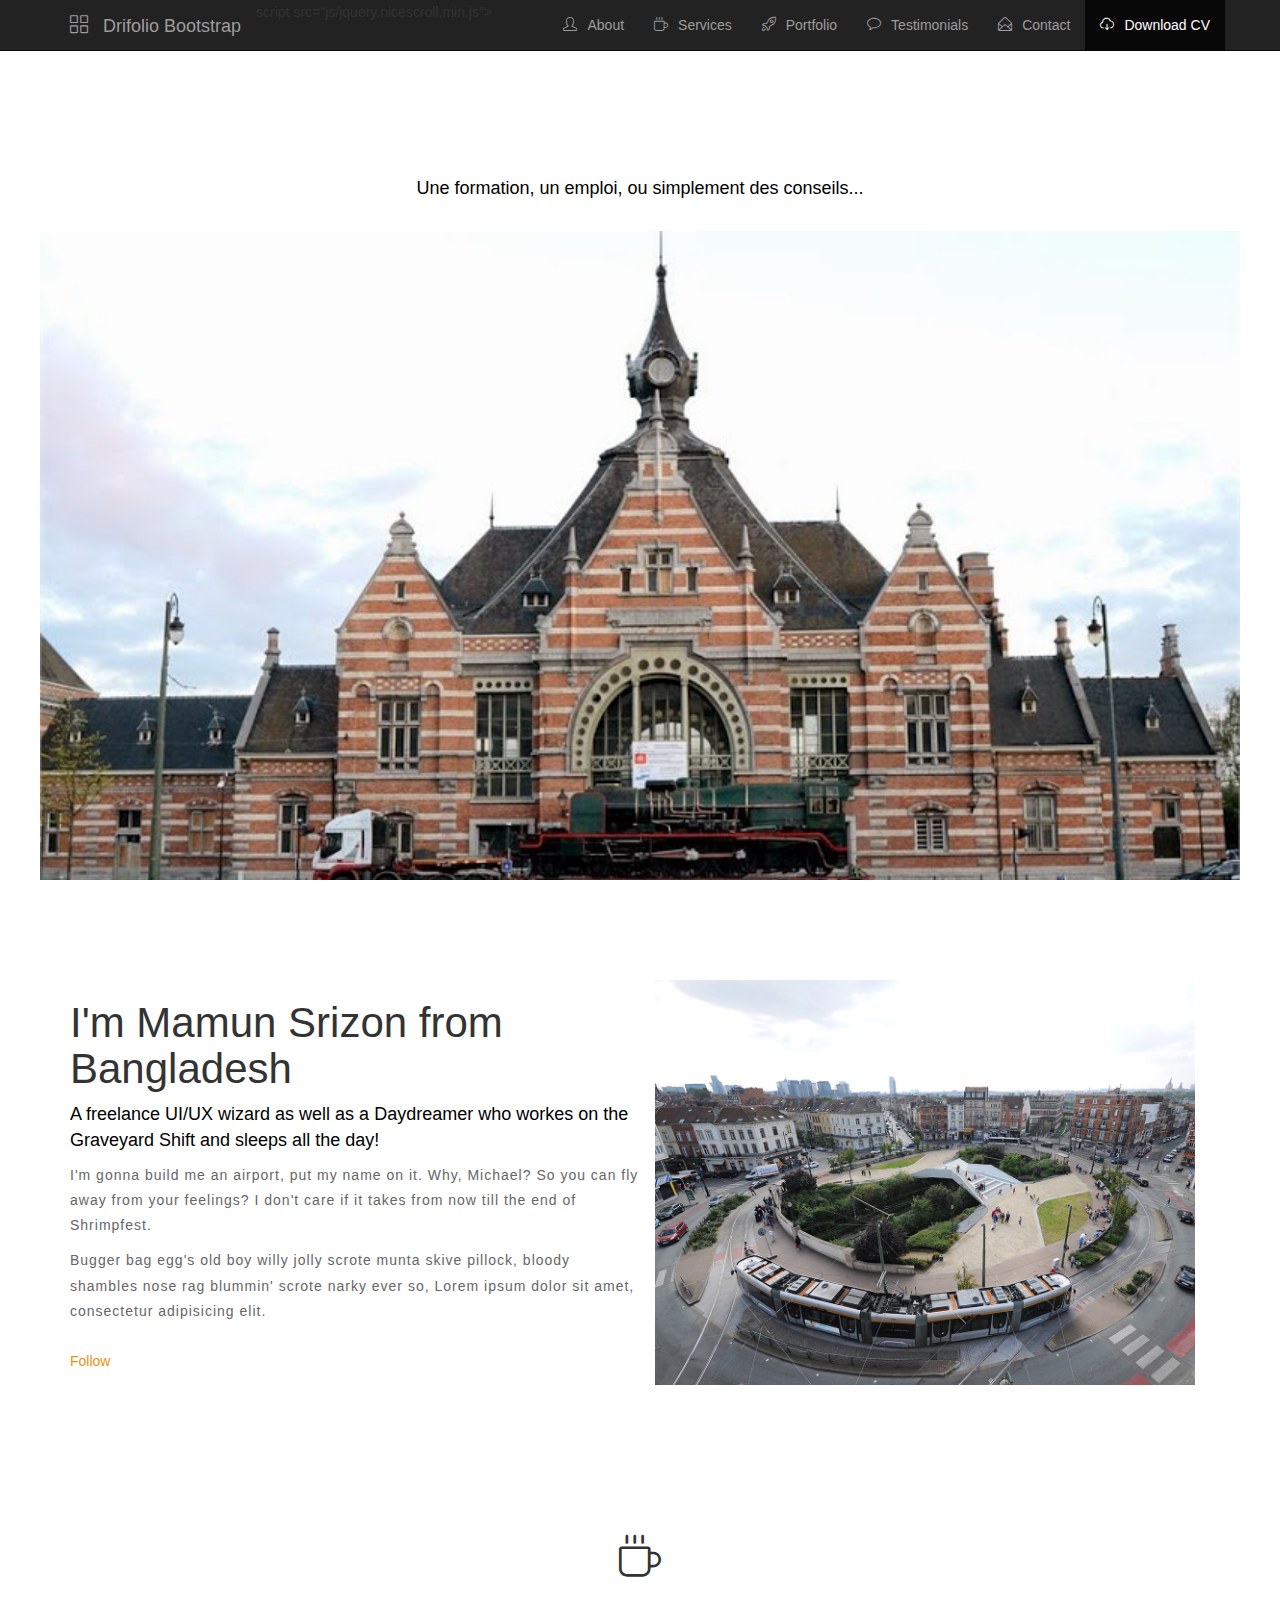
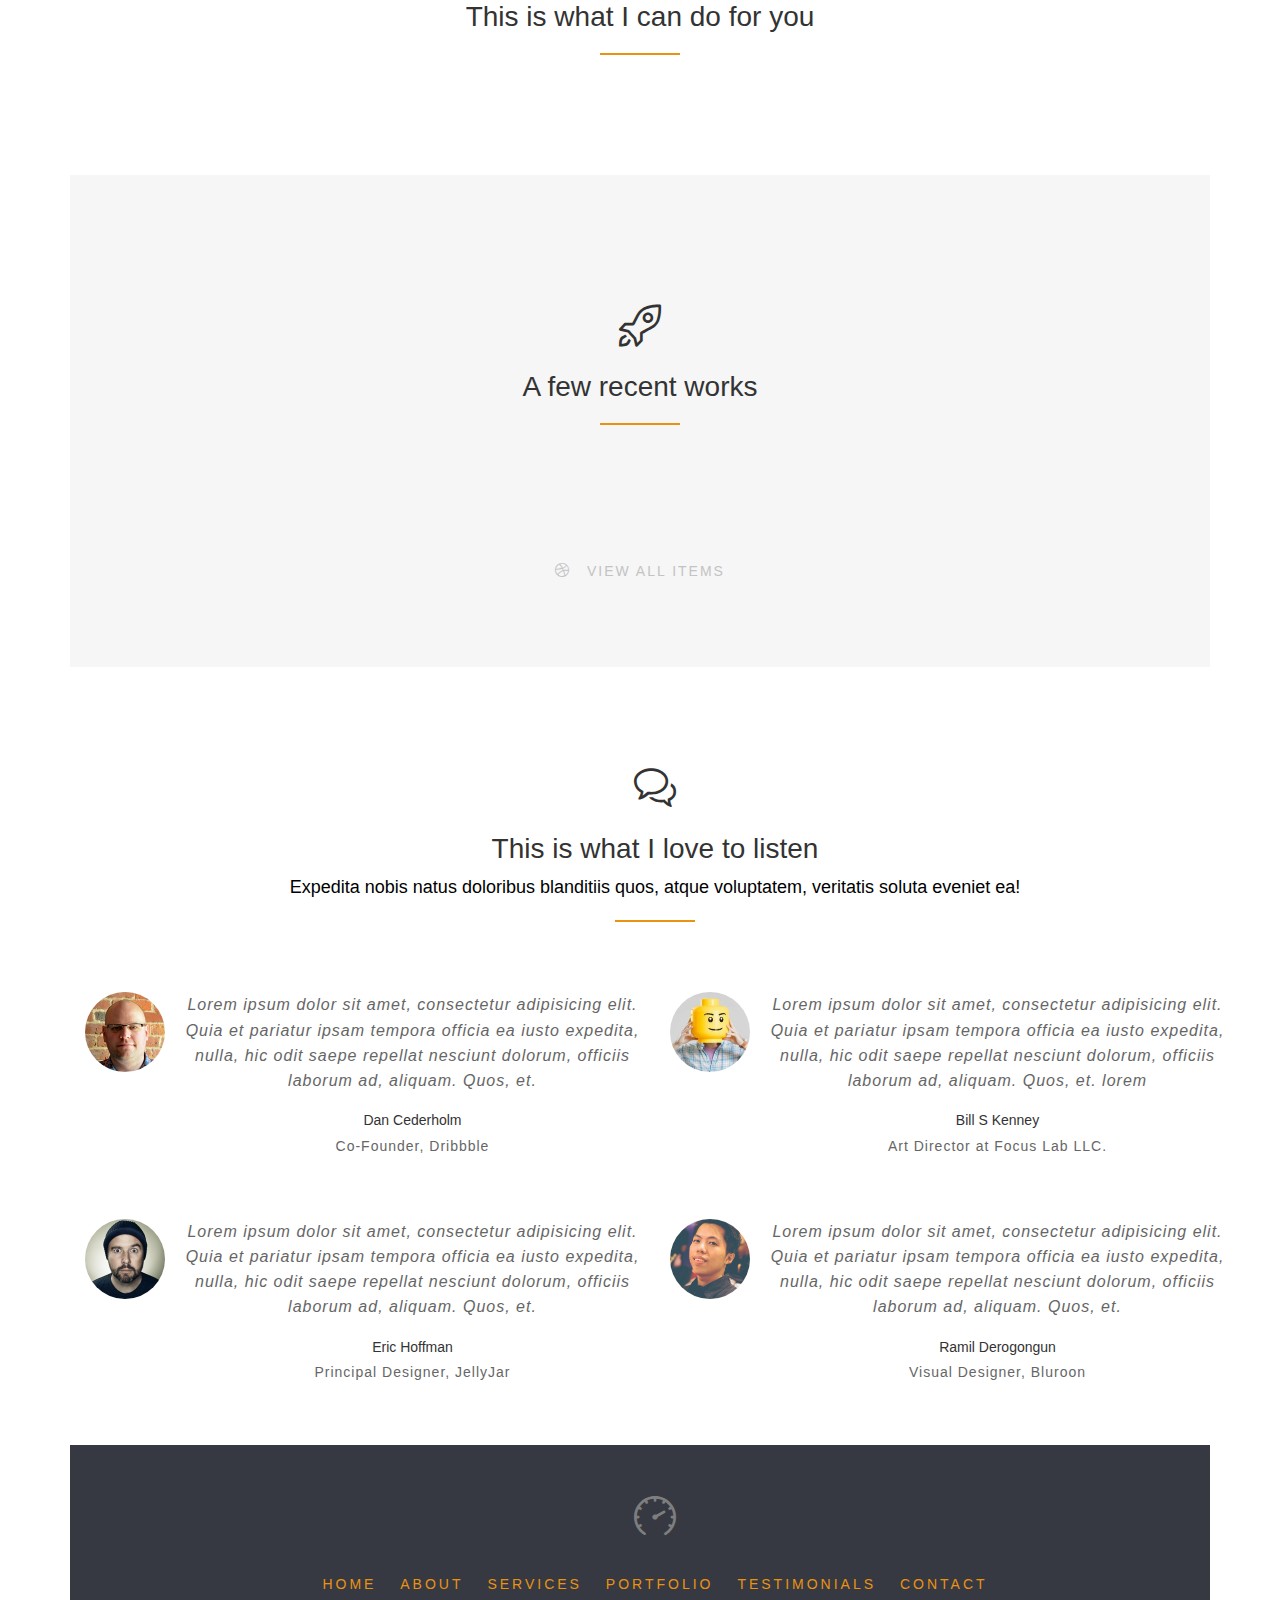
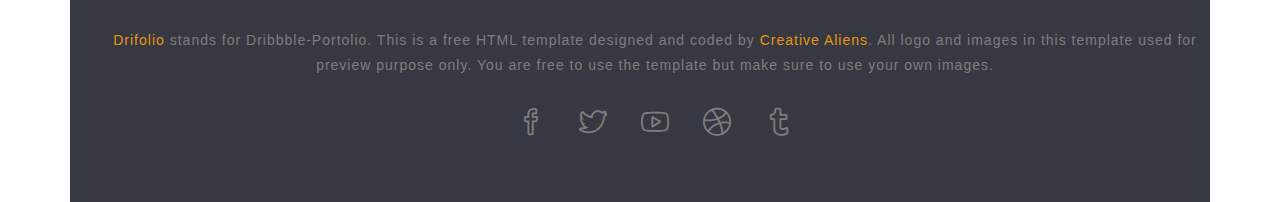
<file: offline.html>
<!DOCTYPE html>
<html lang="fr">

<head>
    <meta charset="utf-8">
    <meta http-equiv="X-UA-Compatible" content="IE=edge">
    <meta name="viewport" content="width=device-width, initial-scale=1">
    <meta name="author" content="EvenFly Team">
    <meta name="theme-color" content="#317EFB"/>
    <title>Milocs</title>

    <link rel="apple-touch-icon" sizes="144x144" href="img/apple-touch-icon-ipad-retina.png"/>
    <link rel="apple-touch-icon" sizes="114x114" href="img/apple-touch-icon-iphone-retina.png"/>
    <link rel="apple-touch-icon" sizes="72x72" href="img/apple-touch-icon-ipad.png"/>
    <link rel="apple-touch-icon" sizes="57x57" href="img/apple-touch-icon-iphone.png"/>
    <link rel="stylesheet" href="https://maxcdn.bootstrapcdn.com/bootstrap/3.3.0/css/bootstrap.min.css">
    <link rel="stylesheet" href="css/preloader.css">
    <link rel="stylesheet" href="css/style.css">
    <link rel="stylesheet" href="css/responsive.css">
    <link rel="stylesheet" href="css/animate.css">
    <link rel="stylesheet" href="css/simple-line-icons.css">
    <script src="https://oss.maxcdn.com/html5shiv/3.7.2/html5shiv.min.js"></script>
    <script src="https://oss.maxcdn.com/respond/1.4.2/respond.min.js"></script>
</head>

<body data-spy="scroll">

<header>
    <div id="hero">
        <div class="container herocontent">
            <h2 class="wow fadeInUp" data-wow-duration="2s">Mission local de Schaerbeek</h2>
            <h4 class="wow fadeInDown" data-wow-duration="3s">Une formation, un emploi, ou simplement des conseils...	 </h4>
        </div>
        <img class="heroshot wow bounceInUp" data-wow-duration="4s" src="img/SchaerbeekBuilding.jpg" alt="Featured Work">
    </div>
    <nav class="navbar navbar-inverse navbar-fixed-top" role="navigation">
        <div class="container">

            <div class="navbar-header">script src="js/jquery.nicescroll.min.js"></script>
                <script src="js/jribbble.min.js"></script>
                <script src="js/drifolio.js"></script>
                <button type="button" class="navbar-toggle" data-toggle="collapse" data-target=".navbar-collapse">
                    <span class="sr-only">Toggle navigation</span>
                    <span class="icon-bar"></span>
                    <span class="icon-bar"></span>
                    <span class="icon-bar"></span>
                </button>

                <a class="navbar-brand" href="#hero">
                    <!-- Replace Drifolio Bootstrap with your Site Name and remove icon-grid to remove the placeholder icon -->
                    <span class="brandicon icon-grid"></span>
                    <span class="brandname">Drifolio Bootstrap</span>
                </a>
            </div>

            <div class="collapse navbar-collapse">
                <ul class="nav navbar-nav navbar-right">
                    <!--YOUR NAVIGATION ITEMS STRAT BELOW-->
                    <li><a href="#about"><span class="btnicon icon-user"></span>About</a></li>
                    <li><a href="#services"><span class="btnicon icon-cup"></span>Services</a></li>
                    <li><a href="#portfolio"><span class="btnicon icon-rocket"></span>Portfolio</a></li>
                    <li><a href="#testimonials"><span class="btnicon icon-bubble"></span>Testimonials</a></li>

                    <!--don't forget to replace the email address below with yours-->
                    <li><a href="mailto:you@yourmail.com"><span class="btnicon icon-envelope-open"></span>Contact</a></li>
                    <li class="active"><a href=""><span class="btnicon icon-cloud-download"></span>Download CV</a></li>
                </ul>

            </div>

        </div>
    </nav>

</header>
<div id="about" class="container">

    <div class="col-md-6">
        <div class="row">
            <h2 class="wow fadeInDown" data-wow-duration="2s">I'm Mamun Srizon from Bangladesh</h2>

            <h4 class="wow fadeInUp" data-wow-duration="3s">A freelance UI/UX wizard as well as a Daydreamer who workes on the Graveyard Shift and sleeps all the day!</h4>

            <p class="wow fadeInDown" data-wow-duration="3s">I'm gonna build me an airport, put my name on it. Why, Michael? So you can fly away from your feelings? I don't care if it takes from now till the end of Shrimpfest.</p>
            <p class="wow fadeInDown" data-wow-duration="3s">Bugger bag egg's old boy willy jolly scrote munta skive pillock, bloody shambles nose rag blummin' scrote narky ever so, Lorem ipsum dolor sit amet, consectetur adipisicing elit.</p>

            <a class="dribbble-follow-button wow bounce" href="http://dribbble.com/srizon">Follow</a>
        </div>
    </div>


    <div class="col-md-6 wow fadeInUp myphoto" data-wow-duration="4s">
        <img src="img/tram.jpg" alt="Mamun Srizon">
    </div>

</div>
<div id="services" class="container">

    <div class="sectionhead  row wow fadeInUp">
        <span class="bigicon icon-cup "></span>
        <h3>This is what I can do for you</h3>
        <hr class="separetor">
    </div>

    <div id="portfolio">
        <div class="sectionhead wow bounceInUp" data-wow-duration="2s">
            <span class="bigicon icon-rocket"></span>
            <h3>A few recent works</h3>
            <hr class="separetor">
        </div>

        <div class="portfolioitems container">
            <div class="row">
                <ul class="shots"></ul>
            </div>
        </div>



        <a class="btn btn-default wow fadeInUp" href="http://dribbble.com/srizon" role="button">
            <span class="btnicon icon-social-dribbble"></span>
            <span class="button_text">View all items</span>
        </a>
    </div>
    <div id="testimonials" class="container">
        <div class="sectionhead wow bounceInUp" data-wow-duration="2s">
            <span class="bigicon icon-bubbles"></span>
            <h3>This is what I love to listen</h3>
            <h4>Expedita nobis natus doloribus blanditiis quos, atque voluptatem, veritatis soluta eveniet ea!</h4>
            <hr class="separetor">
        </div>

        <div class="row">
            <!-- 1ST TESTIMONIAL ITEM -->
            <div class="col-md-6 wow bounceIn" data-wow-duration="2s">
                <div class="clientsphoto">
                    <img src="img/dan.jpg" alt="Dan">
                </div>

                <div class="quote">
                    <blockquote>
                        <p>Lorem ipsum dolor sit amet, consectetur adipisicing elit. Quia et pariatur ipsam tempora officia ea iusto expedita, nulla, hic odit saepe repellat nesciunt dolorum, officiis laborum ad, aliquam. Quos, et.</p>
                    </blockquote>
                    <h5>Dan Cederholm</h5>
                    <p>Co-Founder, Dribbble</p>
                </div>
            </div>
            <div class="col-md-6 wow bounceIn" data-wow-duration="3s">
                <div class="clientsphoto">
                    <img src="img/bill.jpg" alt="Bill">
                </div>

                <div class="quote">
                    <blockquote>
                        <p>Lorem ipsum dolor sit amet, consectetur adipisicing elit. Quia et pariatur ipsam tempora officia ea iusto expedita, nulla, hic odit saepe repellat nesciunt dolorum, officiis laborum ad, aliquam. Quos, et. lorem</p>
                    </blockquote>
                    <h5>Bill S Kenney</h5>
                    <p>Art Director at Focus Lab LLC.</p>
                </div>
            </div>
            <div class="col-md-6 wow bounceIn" data-wow-duration="3s">
                <div class="clientsphoto">
                    <img src="img/eric.png" alt="Eric">
                </div>

                <div class="quote">
                    <blockquote>
                        <p>Lorem ipsum dolor sit amet, consectetur adipisicing elit. Quia et pariatur ipsam tempora officia ea iusto expedita, nulla, hic odit saepe repellat nesciunt dolorum, officiis laborum ad, aliquam. Quos, et.</p>
                    </blockquote>
                    <h5>Eric Hoffman</h5>
                    <p>Principal Designer, JellyJar</p>
                </div>
            </div>
            <!-- 4TH TESTIMONIAL ITEM -->
            <div class="col-md-6 wow bounceIn" data-wow-duration="2s">
                <div class="clientsphoto">
                    <img src="img/ramil.jpg" alt="Ramil">
                </div>

                <div class="quote">
                    <blockquote>
                        <p>Lorem ipsum dolor sit amet, consectetur adipisicing elit. Quia et pariatur ipsam tempora officia ea iusto expedita, nulla, hic odit saepe repellat nesciunt dolorum, officiis laborum ad, aliquam. Quos, et.</p>
                    </blockquote>
                    <h5>Ramil Derogongun</h5>
                    <p>Visual Designer, Bluroon</p>
                </div>
            </div>
        </div>
    </div>
    <footer>
        <div class="container">
            <span class="bigicon icon-speedometer "></span>

            <div class="footerlinks">
                <!-- FOOTER LINKS START -->
                <ul>
                    <li><a href="#hero">Home</a></li>
                    <li><a href="#about">About</a></li>
                    <li><a href="#services">Services</a></li>
                    <li><a href="#portfolio">Portfolio</a></li>
                    <li><a href="#testimonials">Testimonials</a></li>

                    <li><a href="mailto:you@yourmail.com">Contact</a></li>
                </ul>
            </div>

            <div class="copyright">
                <p><a href="#">Drifolio</a> stands for Dribbble-Portolio. This is a free HTML template designed and coded by <a href="http://creativealiens.com">Creative Aliens</a>. All logo and images in this template used for preview purpose only. You are free to use the template but make sure to use your own images.</p>
            </div>

            <div class="footersocial wow fadeInUp" data-wow-duration="3s">
                <ul>
                    <li><a href="http://facebook.com/MamunSrizon"><span class="icon-social-facebook"></span></a></li>
                    <li><a href="http://twitter.com/MamunSrizon"><span class="icon-social-twitter"></span></a></li>
                    <li><a href="#"><span class="icon-social-youtube"></span></a></li>
                    <li><a href="http://dribbble.com/srizon"><span class="icon-social-dribbble"></span></a></li>
                    <li><a href="#"><span class="icon-social-tumblr"></span></a></li>
                </ul>
            </div>
        </div>
    </footer>

    <script>
        UpUp.start({
            'content-url': 'offline.html',
            'assets':['style.css']
        });
    </script>
</body>
</html>
</file>
<file: css/preloader.css>
@charset "utf-8";
 body {
    overflow: hidden;
    margin: auto;
}

/* Preloader */
#preloader {
    position: fixed;
    top: 0;
    left: 0;
    right: 0;
    bottom: 0;
    background-color: #363942; /* preloader background color */
    z-index: 99; /* makes sure it stays on top */
}

#status {
    color: #fff;
    font-size: 6em;
    text-align: center;
    position: absolute;
    width: 200px;
    height: 200px;
    left: 50%; /* centers the loading animation horizontally one the screen */
    top: 55%; /* centers the loading animation vertically one the screen */
    background-repeat: no-repeat;
    background-position: center;
    margin: -100px 0 0 -100px; /* is width and height divided by two */
}
</file>
<file: css/style.css>
*{	-webkit-transition: .7s ease-out;
 	-moz-transition: .7s ease-out;
 	-o-transition:  .7s ease-out;
 	transition: .7s ease-out;
    list-style: none;
}

/*================================
TYPOGRAPHY
================================*/
body {
    font-family: 'Raleway', sans-serif;
    line-height: 1.8em;
}

.bigicon {font-size: 3em;}
h2{font-size: 42px;}
h3{font-size: 28px;}
h4{font-size: 18px; line-height: 1.4em;
    color: #000;}
p{
    letter-spacing: 1px;
    color: #666;
    font-weight: lighter;
}


/*================================
DEFAULT STYLE & FORMATING
================================*/
ul{padding: 0;}
a{color: #ea9312}
a:hover{color: #c3c3c3; text-decoration: none;}
img{max-width: 100%;}

#services{text-align: center;}
.col-md-4, .col-md-6{padding-bottom: 50px;}
.col-md-3 {padding: 0;}

.sectionhead{
    text-align: center;
    padding-top: 100px;
    padding-bottom: 50px;
}

hr.separetor{
    width: 80px;
    color: #363942;
    border-top: 2px solid #ea9312;
}


.btn-default{
    background: none;
    border: none;
    text-transform: uppercase;
    margin: 50px 0;
    color: #c3c3c3;
    letter-spacing: 2px;
}

.btn-default:hover{
    background: none;
    color: #ea9312;
}

.btnicon, .brandicon{
    margin-right: 10px;
}


/*================================
HERO AREA
================================*/
#hero{
    color: #fff;
    text-align: center;

    background-size: cover;
    max-height: 880px;
    overflow: hidden;
}

.herocontent{
    padding-top: 100px;
    width: 100%;
    max-width: 900px;
}
.heroshot{
    margin-top: 20px;
    width: 100%;
    max-width: 1200px;
}

/*================================
CLIENTS SECTION
================================*/
#clients{
    padding-top: 30px;
}
#clients h4{
    padding-top: 10px;
}

#clients .col-md-4{
    padding-bottom: 0;
}

#clients ul{float: right}

#clients li{
    display: inline;
    margin-right: 35px;
}

#clients li:last-child{
    margin-right: 0px;
}


/*================================
ABOUT SECTION
================================*/
#about{padding-top: 100px;}

.myapps{margin-top: 25px;}
.myapps li{display: inline}
.myapps li img{
    width: 30px;
}

/*================================
PORTFOLIO SECTION
================================*/
#portfolio{
    background: #f6f6f6;
    margin-top: 50px;
    padding: 30px 0;
    text-align: center;
}



#portfolio img{    
    border: 5px solid #fff;
}

/*================================
TESTIMONIAL SECTION
================================*/

.clientsphoto img{
    width: 80px;
    float: left;
    margin-right: 20px;
    border-radius: 50%;
}

.clientsphoto img:hover{
    border-radius: 15%;
}

blockquote{
    margin: 0;
    padding: 0 0 10px 0;
    border: none;
}

blockquote p{   
    font-style: italic;
    font-size: 16px;
}

.quote{overflow: hidden}
.quote h5{margin-bottom: 5px;}


/*================================
FOOTER SECTION
================================*/

footer{
    text-align: center;
    padding: 50px 0;
    background: #363942;
}

footer p, footer .bigicon {color: #7e7e7e;}

.footerlinks{margin: 30px 0;}
.footerlinks li{
    display: inline;
    padding: 10px;
    text-transform: uppercase;
    letter-spacing: 3px;
}

.footersocial {margin-top: 30px;}

.footersocial li{
    display:inline;
    padding: 0 15px;
    font-size: 2em;
}

.footersocial li a {color: #7e7e7e;}
.footersocial li a:hover {color: #ea9312;}

/*================================
FOLLOW BUTTON
================================*/
.dribbble-follow-button {
	display: inline-block;
    margin-top: 15px;
}

.dribbble-follow-button .label, .dribbble-follow-button .count {
    font: bold 11px/18px 'Helvetica Neue', Helvetica, Arial, sans-serif;
    color: #333;
    border: 1px solid #ccc;
    text-decoration: none;
    display: inline-block;
    position: relative;
    border-radius: 3px;
}

.dribbble-follow-button .label {
    padding: 0 3px 0 1px;
    white-space: nowrap;
    background: #e3e3e3;
    background: linear-gradient(top, white, #dedede);
}

.dribbble-follow-button .label i {
    height: 18px;
    width: 18px;
    float: left;
    background: url(../img/icon.png) no-repeat top left;
}

.dribbble-follow-button .label:hover {
    border-color: #bbb;
    background: #fff;
    color: #333;
}

.dribbble-follow-button .label:active {            
     box-shadow: 0 1px 5px rgba(0,0,0,.15) inset;
}

.dribbble-follow-button .count {
    margin-left: 5px;
    padding: 0 3px;
    color: #333;
    border-color: #bbb;
    font-weight: normal;
    background: white;
}

.dribbble-follow-button .count:hover {
    text-decoration: underline;
}

.dribbble-follow-button .count > * {
	top: 50%;
	left: 0;
	margin: -4px 0 0 -4px;
	border: 4px solid transparent;
	border-right-color: #aaa;
	border-left: 0;
	position: absolute;
}

.dribbble-follow-button .count u {
    margin-left: -3px;
    border-right-color: white;
}


@media (max-width: 767px){
    .shots img{margin-bottom: 15px; max-width: 90%}
}
</file>
<file: css/responsive.css>
/* Medium Devices, Desktops */
@media only screen and (max-width : 1024px) {    
    /*HREO AREA */
    #hero{max-height: 660px;}    
    
    /* FEATURED CLIENTS SECTION*/
    #clients img{height: 50px;}
}

/* Small Devices, Tablets */
@media only screen and (max-width : 980px) {
    
    /*HREO AREA */
    #hero{height: 540px;}
    
    /*ABOUT SECTION*/
    #about{padding-top: 40px;}
    
    /* FEATURED CLIENTS SECTION*/
    #clients {text-align: center;}
    #clients img{height: 40px;}
    #clients ul{float: none;}
    #clients h4 {display: none;}
    
    /* PORTFOLIO SECTION */
    #shotsByPlayerId li{width: 47%;}
    #shotsByPlayerId li:first-child{width: 97%;}
    
    .myphoto{text-align: center;}

    /*COLLUPSABLE NAVIGATION MENU*/
    .navbar-header {float: none;}
    .navbar-left,.navbar-right {float: none !important;}
    .navbar-toggle {display: block;}
    .navbar-collapse.collapse {display: none!important;}
	.navbar-nav>li {
        float: none;
        padding-left: 30px;
        overflow: hidden;
    }
    .collapse.in{display:block !important;}
}


/* Mobile Devices */
@media only screen and (max-width : 640px) {
    
    h2 {font-size: 1.9em;}
    h3{font-size: 1.5em}
    h4{font-size: 1.1em;}
    
    
    .myphoto{display: none;}

    
    /*Hero area*/
    #hero{height: 400px;}    
    .herocontent{padding-top: 30px;}
    
    /*About section*/
    #about{text-align: center;}
    
    /*Portfolio*/
    #shotsByPlayerId li {width: 96%;}
    
    /*Footer*/
    .footerlinks li{display: none;}       
}

/* Smaller Mobile Devices */
@media only screen and (max-width : 480px) {
    #hero{height: 320px;}    
    #clients {display: none;}
    .footersocial li{font-size: 1.5em}
}

/* Smallest Mobile Devices */
@media only screen and (max-width : 320px) {
    #hero{height: 480px;}
    .herocontent{padding-top: 100px; padding-bottom: 30px;}

}
</file>
<file: css/simple-line-icons.css>
@font-face {
	font-family: 'Simple-Line-Icons';
	src:url('../fonts/Simple-Line-Icons.eot');
	src:url('../fonts/Simple-Line-Icons.eot?#iefix') format('embedded-opentype'),
		url('../fonts/Simple-Line-Icons.woff') format('woff'),
		url('../fonts/Simple-Line-Icons.ttf') format('truetype'),
		url('../fonts/Simple-Line-Icons.svg#Simple-Line-Icons') format('svg');
	font-weight: normal;
	font-style: normal;
}

/* Use the following CSS code if you want to use data attributes for inserting your icons */
[data-icon]:before {
	font-family: 'Simple-Line-Icons';
	content: attr(data-icon);
	speak: none;
	font-weight: normal;
	font-variant: normal;
	text-transform: none;
	line-height: 1;
	-webkit-font-smoothing: antialiased;
	-moz-osx-font-smoothing: grayscale;
}

/* Use the following CSS code if you want to have a class per icon */
/*
Instead of a list of all class selectors,
you can use the generic selector below, but it's slower:
[class*="icon-"] {
*/
.icon-user-female, .icon-user-follow, .icon-user-following, .icon-user-unfollow, .icon-trophy, .icon-screen-smartphone, .icon-screen-desktop, .icon-plane, .icon-notebook, .icon-moustache, .icon-mouse, .icon-magnet, .icon-energy, .icon-emoticon-smile, .icon-disc, .icon-cursor-move, .icon-crop, .icon-credit-card, .icon-chemistry, .icon-user, .icon-speedometer, .icon-social-youtube, .icon-social-twitter, .icon-social-tumblr, .icon-social-facebook, .icon-social-dropbox, .icon-social-dribbble, .icon-shield, .icon-screen-tablet, .icon-magic-wand, .icon-hourglass, .icon-graduation, .icon-ghost, .icon-game-controller, .icon-fire, .icon-eyeglasses, .icon-envelope-open, .icon-envelope-letter, .icon-bell, .icon-badge, .icon-anchor, .icon-wallet, .icon-vector, .icon-speech, .icon-puzzle, .icon-printer, .icon-present, .icon-playlist, .icon-pin, .icon-picture, .icon-map, .icon-layers, .icon-handbag, .icon-globe-alt, .icon-globe, .icon-frame, .icon-folder-alt, .icon-film, .icon-feed, .icon-earphones-alt, .icon-earphones, .icon-drop, .icon-drawer, .icon-docs, .icon-directions, .icon-direction, .icon-diamond, .icon-cup, .icon-compass, .icon-call-out, .icon-call-in, .icon-call-end, .icon-calculator, .icon-bubbles, .icon-briefcase, .icon-book-open, .icon-basket-loaded, .icon-basket, .icon-bag, .icon-action-undo, .icon-action-redo, .icon-wrench, .icon-umbrella, .icon-trash, .icon-tag, .icon-support, .icon-size-fullscreen, .icon-size-actual, .icon-shuffle, .icon-share-alt, .icon-share, .icon-rocket, .icon-question, .icon-pie-chart, .icon-pencil, .icon-note, .icon-music-tone-alt, .icon-music-tone, .icon-microphone, .icon-loop, .icon-logout, .icon-login, .icon-list, .icon-like, .icon-home, .icon-grid, .icon-graph, .icon-equalizer, .icon-dislike, .icon-cursor, .icon-control-start, .icon-control-rewind, .icon-control-play, .icon-control-pause, .icon-control-forward, .icon-control-end, .icon-calendar, .icon-bulb, .icon-bar-chart, .icon-arrow-up, .icon-arrow-right, .icon-arrow-left, .icon-arrow-down, .icon-ban, .icon-bubble, .icon-camcorder, .icon-camera, .icon-check, .icon-clock, .icon-close, .icon-cloud-download, .icon-cloud-upload, .icon-doc, .icon-envelope, .icon-eye, .icon-flag, .icon-folder, .icon-heart, .icon-info, .icon-key, .icon-link, .icon-lock, .icon-lock-open, .icon-magnifier, .icon-magnifier-add, .icon-magnifier-remove, .icon-paper-clip, .icon-paper-plane, .icon-plus, .icon-pointer, .icon-power, .icon-refresh, .icon-reload, .icon-settings, .icon-star, .icon-symbol-female, .icon-symbol-male, .icon-target, .icon-volume-1, .icon-volume-2, .icon-volume-off, .icon-users {
	font-family: 'Simple-Line-Icons';
	speak: none;
	font-style: normal;
	font-weight: normal;
	font-variant: normal;
	text-transform: none;
	line-height: 1;
	-webkit-font-smoothing: antialiased;
}
.icon-user-female:before {
	content: "\e000";
}
.icon-user-follow:before {
	content: "\e002";
}
.icon-user-following:before {
	content: "\e003";
}
.icon-user-unfollow:before {
	content: "\e004";
}
.icon-trophy:before {
	content: "\e006";
}
.icon-screen-smartphone:before {
	content: "\e010";
}
.icon-screen-desktop:before {
	content: "\e011";
}
.icon-plane:before {
	content: "\e012";
}
.icon-notebook:before {
	content: "\e013";
}
.icon-moustache:before {
	content: "\e014";
}
.icon-mouse:before {
	content: "\e015";
}
.icon-magnet:before {
	content: "\e016";
}
.icon-energy:before {
	content: "\e020";
}
.icon-emoticon-smile:before {
	content: "\e021";
}
.icon-disc:before {
	content: "\e022";
}
.icon-cursor-move:before {
	content: "\e023";
}
.icon-crop:before {
	content: "\e024";
}
.icon-credit-card:before {
	content: "\e025";
}
.icon-chemistry:before {
	content: "\e026";
}
.icon-user:before {
	content: "\e005";
}
.icon-speedometer:before {
	content: "\e007";
}
.icon-social-youtube:before {
	content: "\e008";
}
.icon-social-twitter:before {
	content: "\e009";
}
.icon-social-tumblr:before {
	content: "\e00a";
}
.icon-social-facebook:before {
	content: "\e00b";
}
.icon-social-dropbox:before {
	content: "\e00c";
}
.icon-social-dribbble:before {
	content: "\e00d";
}
.icon-shield:before {
	content: "\e00e";
}
.icon-screen-tablet:before {
	content: "\e00f";
}
.icon-magic-wand:before {
	content: "\e017";
}
.icon-hourglass:before {
	content: "\e018";
}
.icon-graduation:before {
	content: "\e019";
}
.icon-ghost:before {
	content: "\e01a";
}
.icon-game-controller:before {
	content: "\e01b";
}
.icon-fire:before {
	content: "\e01c";
}
.icon-eyeglasses:before {
	content: "\e01d";
}
.icon-envelope-open:before {
	content: "\e01e";
}
.icon-envelope-letter:before {
	content: "\e01f";
}
.icon-bell:before {
	content: "\e027";
}
.icon-badge:before {
	content: "\e028";
}
.icon-anchor:before {
	content: "\e029";
}
.icon-wallet:before {
	content: "\e02a";
}
.icon-vector:before {
	content: "\e02b";
}
.icon-speech:before {
	content: "\e02c";
}
.icon-puzzle:before {
	content: "\e02d";
}
.icon-printer:before {
	content: "\e02e";
}
.icon-present:before {
	content: "\e02f";
}
.icon-playlist:before {
	content: "\e030";
}
.icon-pin:before {
	content: "\e031";
}
.icon-picture:before {
	content: "\e032";
}
.icon-map:before {
	content: "\e033";
}
.icon-layers:before {
	content: "\e034";
}
.icon-handbag:before {
	content: "\e035";
}
.icon-globe-alt:before {
	content: "\e036";
}
.icon-globe:before {
	content: "\e037";
}
.icon-frame:before {
	content: "\e038";
}
.icon-folder-alt:before {
	content: "\e039";
}
.icon-film:before {
	content: "\e03a";
}
.icon-feed:before {
	content: "\e03b";
}
.icon-earphones-alt:before {
	content: "\e03c";
}
.icon-earphones:before {
	content: "\e03d";
}
.icon-drop:before {
	content: "\e03e";
}
.icon-drawer:before {
	content: "\e03f";
}
.icon-docs:before {
	content: "\e040";
}
.icon-directions:before {
	content: "\e041";
}
.icon-direction:before {
	content: "\e042";
}
.icon-diamond:before {
	content: "\e043";
}
.icon-cup:before {
	content: "\e044";
}
.icon-compass:before {
	content: "\e045";
}
.icon-call-out:before {
	content: "\e046";
}
.icon-call-in:before {
	content: "\e047";
}
.icon-call-end:before {
	content: "\e048";
}
.icon-calculator:before {
	content: "\e049";
}
.icon-bubbles:before {
	content: "\e04a";
}
.icon-briefcase:before {
	content: "\e04b";
}
.icon-book-open:before {
	content: "\e04c";
}
.icon-basket-loaded:before {
	content: "\e04d";
}
.icon-basket:before {
	content: "\e04e";
}
.icon-bag:before {
	content: "\e04f";
}
.icon-action-undo:before {
	content: "\e050";
}
.icon-action-redo:before {
	content: "\e051";
}
.icon-wrench:before {
	content: "\e052";
}
.icon-umbrella:before {
	content: "\e053";
}
.icon-trash:before {
	content: "\e054";
}
.icon-tag:before {
	content: "\e055";
}
.icon-support:before {
	content: "\e056";
}
.icon-size-fullscreen:before {
	content: "\e057";
}
.icon-size-actual:before {
	content: "\e058";
}
.icon-shuffle:before {
	content: "\e059";
}
.icon-share-alt:before {
	content: "\e05a";
}
.icon-share:before {
	content: "\e05b";
}
.icon-rocket:before {
	content: "\e05c";
}
.icon-question:before {
	content: "\e05d";
}
.icon-pie-chart:before {
	content: "\e05e";
}
.icon-pencil:before {
	content: "\e05f";
}
.icon-note:before {
	content: "\e060";
}
.icon-music-tone-alt:before {
	content: "\e061";
}
.icon-music-tone:before {
	content: "\e062";
}
.icon-microphone:before {
	content: "\e063";
}
.icon-loop:before {
	content: "\e064";
}
.icon-logout:before {
	content: "\e065";
}
.icon-login:before {
	content: "\e066";
}
.icon-list:before {
	content: "\e067";
}
.icon-like:before {
	content: "\e068";
}
.icon-home:before {
	content: "\e069";
}
.icon-grid:before {
	content: "\e06a";
}
.icon-graph:before {
	content: "\e06b";
}
.icon-equalizer:before {
	content: "\e06c";
}
.icon-dislike:before {
	content: "\e06d";
}
.icon-cursor:before {
	content: "\e06e";
}
.icon-control-start:before {
	content: "\e06f";
}
.icon-control-rewind:before {
	content: "\e070";
}
.icon-control-play:before {
	content: "\e071";
}
.icon-control-pause:before {
	content: "\e072";
}
.icon-control-forward:before {
	content: "\e073";
}
.icon-control-end:before {
	content: "\e074";
}
.icon-calendar:before {
	content: "\e075";
}
.icon-bulb:before {
	content: "\e076";
}
.icon-bar-chart:before {
	content: "\e077";
}
.icon-arrow-up:before {
	content: "\e078";
}
.icon-arrow-right:before {
	content: "\e079";
}
.icon-arrow-left:before {
	content: "\e07a";
}
.icon-arrow-down:before {
	content: "\e07b";
}
.icon-ban:before {
	content: "\e07c";
}
.icon-bubble:before {
	content: "\e07d";
}
.icon-camcorder:before {
	content: "\e07e";
}
.icon-camera:before {
	content: "\e07f";
}
.icon-check:before {
	content: "\e080";
}
.icon-clock:before {
	content: "\e081";
}
.icon-close:before {
	content: "\e082";
}
.icon-cloud-download:before {
	content: "\e083";
}
.icon-cloud-upload:before {
	content: "\e084";
}
.icon-doc:before {
	content: "\e085";
}
.icon-envelope:before {
	content: "\e086";
}
.icon-eye:before {
	content: "\e087";
}
.icon-flag:before {
	content: "\e088";
}
.icon-folder:before {
	content: "\e089";
}
.icon-heart:before {
	content: "\e08a";
}
.icon-info:before {
	content: "\e08b";
}
.icon-key:before {
	content: "\e08c";
}
.icon-link:before {
	content: "\e08d";
}
.icon-lock:before {
	content: "\e08e";
}
.icon-lock-open:before {
	content: "\e08f";
}
.icon-magnifier:before {
	content: "\e090";
}
.icon-magnifier-add:before {
	content: "\e091";
}
.icon-magnifier-remove:before {
	content: "\e092";
}
.icon-paper-clip:before {
	content: "\e093";
}
.icon-paper-plane:before {
	content: "\e094";
}
.icon-plus:before {
	content: "\e095";
}
.icon-pointer:before {
	content: "\e096";
}
.icon-power:before {
	content: "\e097";
}
.icon-refresh:before {
	content: "\e098";
}
.icon-reload:before {
	content: "\e099";
}
.icon-settings:before {
	content: "\e09a";
}
.icon-star:before {
	content: "\e09b";
}
.icon-symbol-female:before {
	content: "\e09c";
}
.icon-symbol-male:before {
	content: "\e09d";
}
.icon-target:before {
	content: "\e09e";
}
.icon-volume-1:before {
	content: "\e09f";
}
.icon-volume-2:before {
	content: "\e0a0";
}
.icon-volume-off:before {
	content: "\e0a1";
}
.icon-users:before {
	content: "\e001";
}
</file>
